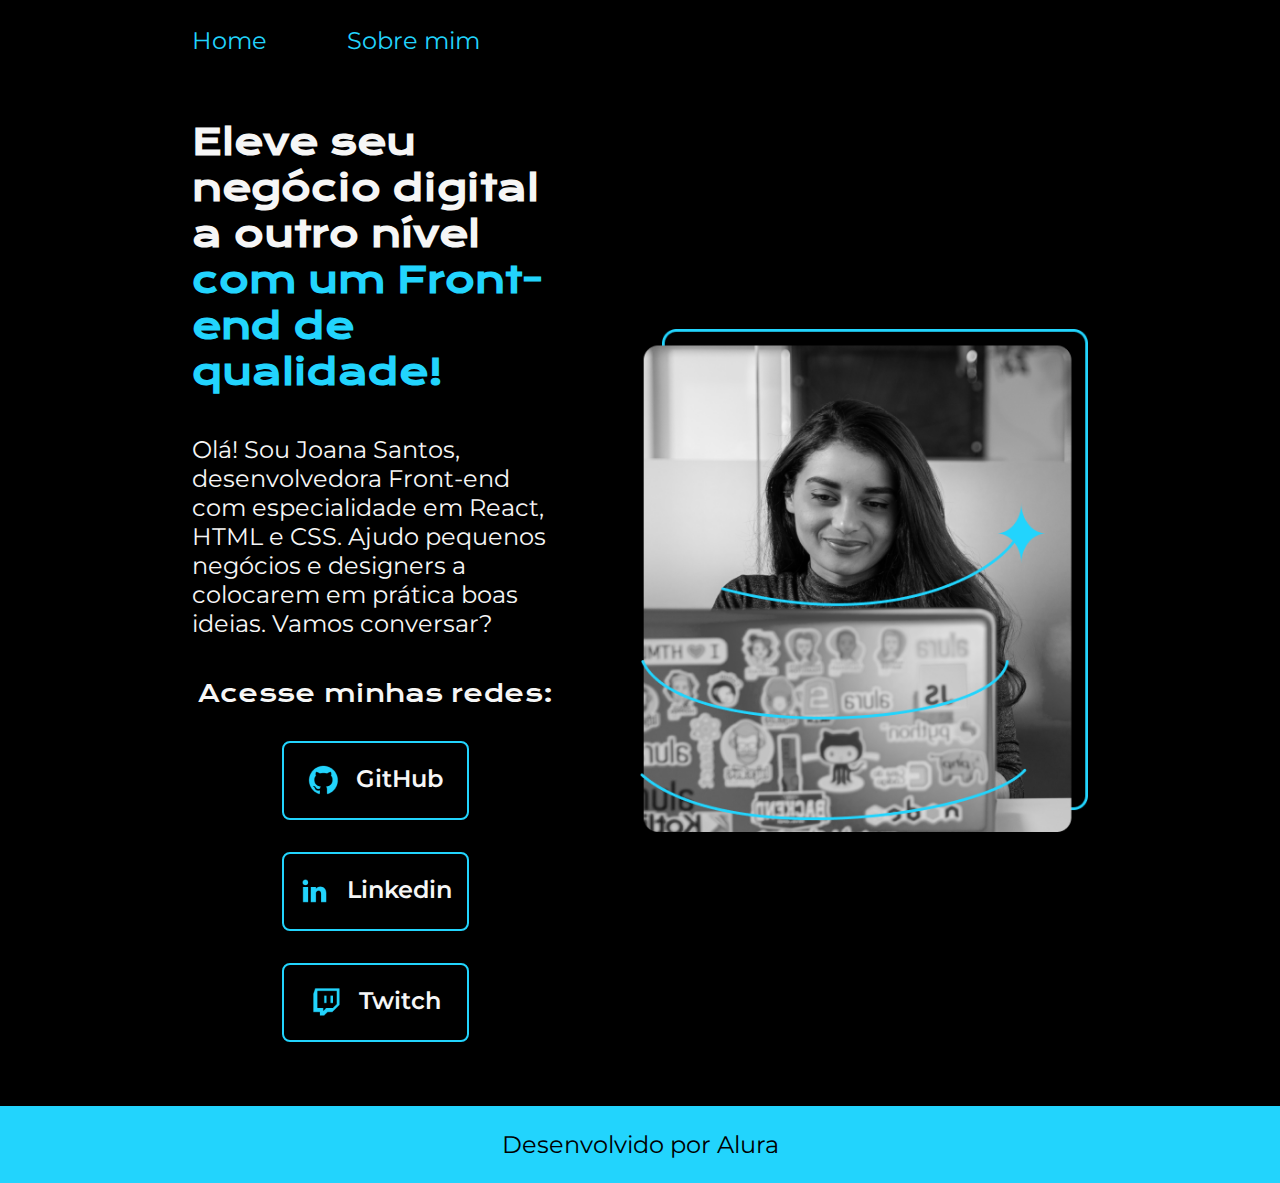
<file: index.html>
<!DOCTYPE html>
<html lang="pt-br">
<head>
    <meta charset="UTF-8"> 
    <meta http-equiv="X-UA-Compatible" content="IE=edge">
    <meta name="viewport" content="width=device-width, initial-scale=1.0">
    <title>Portifolio</title>
    <link rel="stylesheet" href="./styles/style.css">
</head>
<body>
    <header class="cabecalho">
        <nav class="cabecalho__menu">
            <a class="cabecalho__menu__link" href="index.html">Home</a>
            <a class="cabecalho__menu__link" href="about.html">Sobre mim</a>
        </nav>
    </header>
    <main class="apresentacao">
      <section class="apresentacao__conteudo">
        <h1 class="apresentacao__conteudo__titulo">Eleve seu negócio digital a outro nível 
            <strong class="titulo-destaque">com um Front-end de qualidade!
            </strong></h1>
            <p class="apresentacao__conteudo__texto">Olá! Sou Joana Santos, desenvolvedora 
            Front-end com especialidade em React, HTML e
            CSS. Ajudo pequenos negócios e designers a 
            colocarem em prática boas ideias. Vamos 
            conversar?</p>
        <div class="apresentacao__links">
            <h2 class="apresentacao__links__subtitulo">Acesse minhas redes:</h2>
            <a class="apresentacao__links__navegacao" href="https://github.com/rafaballerini"><img src="imagem/github.png">GitHub</a>
            <a class="apresentacao__links__navegacao" href="https://linkedin.com/in/rafaellaballerini"><img src="imagem/linkedin.png">Linkedin</a>
            <a class="apresentacao__links__navegacao" href="https://twitch.tv/guilimadev"><img src="imagem/twitch.png">Twitch</a>
        
        </div>
        </section>
            <img class="apresentacao__imagem" src="imagem/rafa.png" alt="Foto da Joana Santos programando">
    </main>
    <footer class="rodape">
      <p>Desenvolvido por Alura</p>

    </footer>
</body>
</html>
</file>
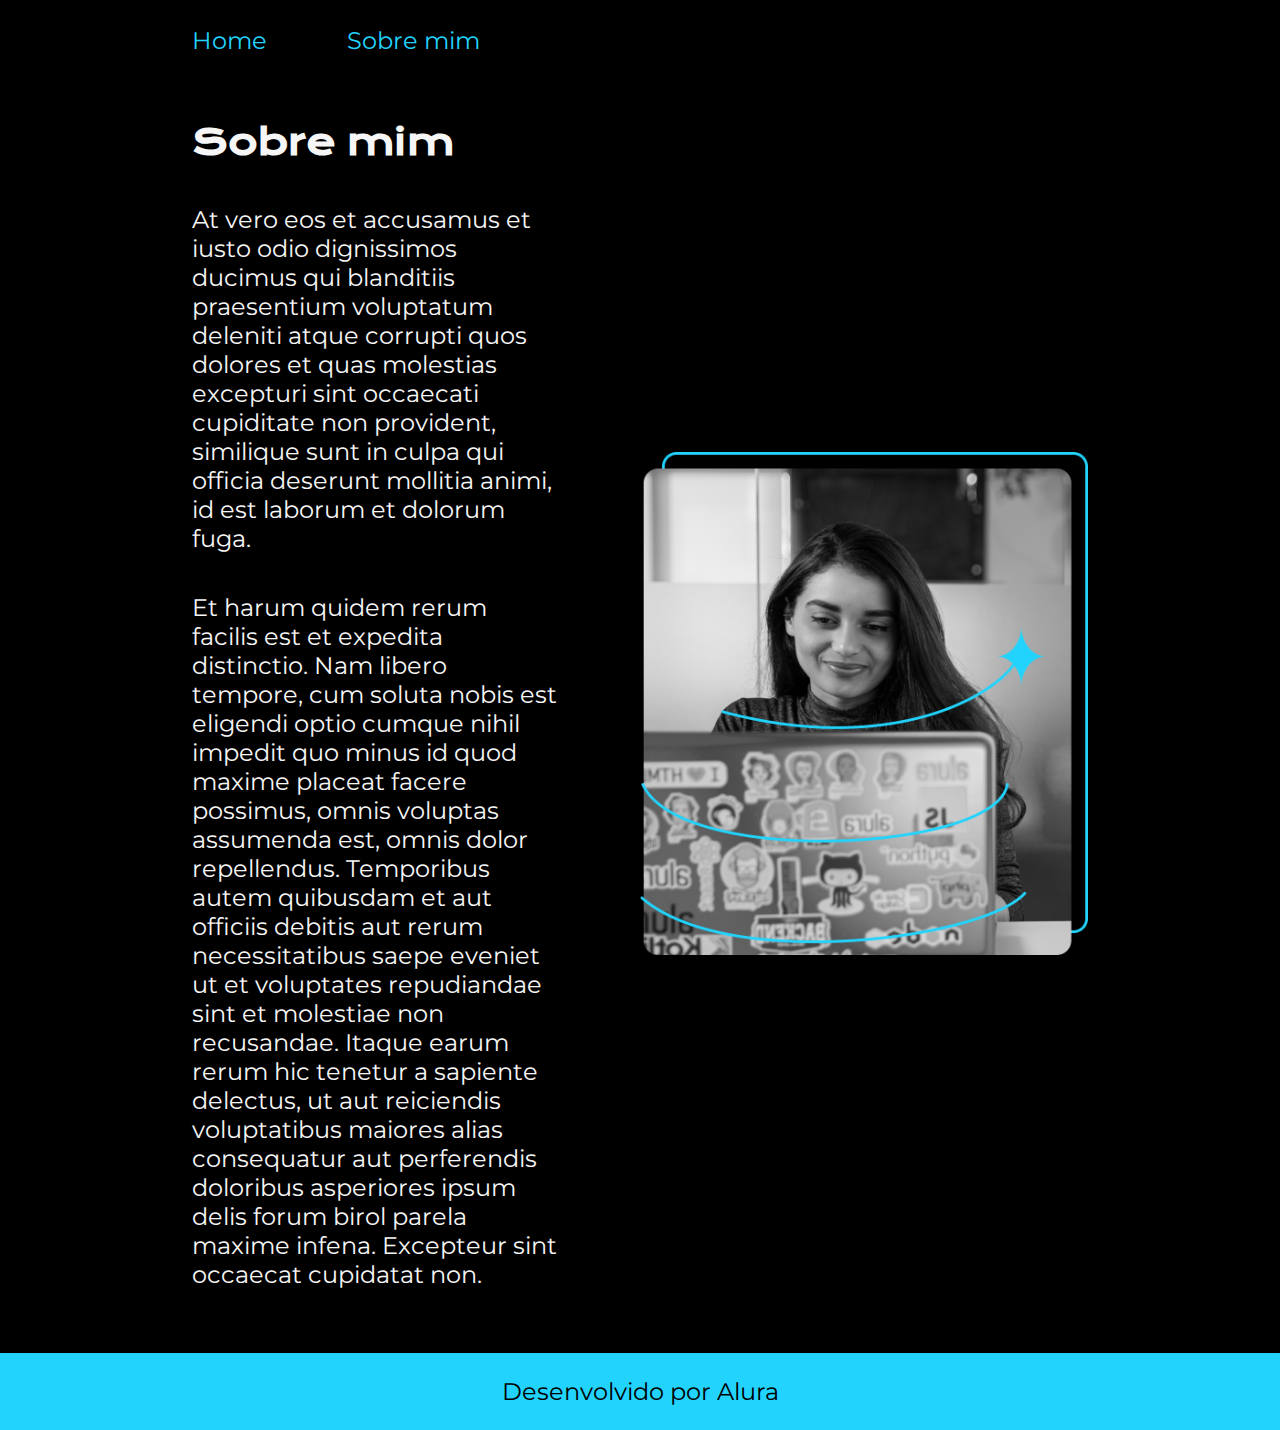
<file: about.html>
<!DOCTYPE html>
<html lang="pt-br">
<head>
    <meta charset="UTF-8">
    <meta http-equiv="X-UA-Compatible" content="IE=edge">
    <meta name="viewport" content="width=device-width, initial-scale=1.0">
    <title>Sobre mim</title>
    <link rel="stylesheet" href="./styles/style.css">
</head>
<body>
    <header class="cabecalho">
        <nav class="cabecalho__menu">
            <a class="cabecalho__menu__link" href="index.html">Home</a>
            <a class="cabecalho__menu__link" href="about.html">Sobre mim</a>
        </nav>
    </header>
    <main class="apresentacao">
        <section class="apresentacao__conteudo">
            <h1 class="apresentacao__conteudo__titulo">Sobre mim</h1>
            <p class="apresentacao__conteudo__texto">At vero eos et accusamus et iusto odio dignissimos ducimus qui blanditiis praesentium voluptatum deleniti atque corrupti quos dolores et quas molestias excepturi sint occaecati cupiditate non provident, similique sunt in culpa qui officia deserunt mollitia animi, id est laborum et dolorum fuga.</p>
            <p class="apresentacao__conteudo__texto">Et harum quidem rerum facilis est et expedita distinctio. Nam libero tempore, cum soluta nobis est eligendi optio cumque nihil impedit quo minus id quod maxime placeat facere possimus, omnis voluptas assumenda est, omnis dolor repellendus. Temporibus autem quibusdam et aut officiis debitis aut rerum necessitatibus saepe eveniet ut et voluptates repudiandae sint et molestiae non recusandae. Itaque earum rerum hic tenetur a sapiente delectus, ut aut reiciendis voluptatibus maiores alias consequatur aut perferendis doloribus asperiores ipsum delis forum birol parela maxime infena. Excepteur sint occaecat cupidatat non.</p>
        </section>
        <img class="apresentacao__imagem" src="imagem/rafa.png">
    </main>
    <footer class="rodape">
        <p>Desenvolvido por Alura</p>
    </footer>
</body>
</html>
</file>
<file: styles/style.css>
@import url('https://fonts.googleapis.com/css2?family=Inter:wght@400;700&family=Krona+One&display=swap');
@import url('https://fonts.googleapis.com/css2?family=Inter:wght@400;700&family=Montserrat:wght@400;600&display=swap');

:root{
    --cor-primaria: #000000;
    --cor-secundaria: #F6F6F6;
    --cor-terciaria: #22D4FD;
    --cor-botao: #272727;

    --fonte-principal: 'Krona One', sans-serif;
    --fonte-secundaria: 'Montserrat', sans-serif;
}


*{
    margin: 0;
    padding: 0;
}
body{

    box-sizing: border-box;
    background-color: var(--cor-primaria);
    color: var(--cor-secundaria);
}

.titulo-destaque{
    color: var(--cor-terciaria);
}

.cabecalho{
    padding: 2% 0% 0% 15%;
}

.cabecalho__menu{
    display: flex;
    gap: 80px;
}

.cabecalho__menu__link{
    text-decoration: none;
    font-family: var(--fonte-secundaria);
    font-size: 1.5rem;
    font-weight: 600px;
    color: var(--cor-terciaria);
}


.cabecalho__menu__link:hover{
    color: var(--cor-secundaria);
}


.apresentacao__links__navegacao:hover {
    background-color: var(--cor-botao);
}


.apresentacao{
    padding: 5% 15%;
    display: flex;
    align-items: center;
    justify-content: space-between;
    gap: 82px;
}

.apresentacao__conteudo{
    width: 50%;
    display: flex;
    flex-direction: column;
    gap: 40px;
    
}

.apresentacao__conteudo__titulo{
    font-size: 2.25rem;
    font-family: var(--fonte-principal);
}

.apresentacao__conteudo__texto{
    font-size: 1.5rem;
    font-family: var(--fonte-secundaria);
}

.apresentacao__links{
    display: flex;
    flex-direction: column;
    justify-content: space-between;
    align-items: center;
    gap: 32px;
}

.apresentacao__links__subtitulo{
    font-family: var(--fonte-principal);
    font-weight: 400;
    font-size: 1.5rem;
}

.apresentacao__links__navegacao{
    display: flex;
    justify-content: center;
    gap: 16px;
    border: 2px solid var(--cor-terciaria);
    width: 50%;
    text-align: center;
    border-radius: 8px;
    font-size: 1.5rem;
    font-weight: 600;
    padding: 21.5px 0;
    text-decoration: none;
    color: var(--cor-secundaria);
    font-family: var(--fonte-secundaria);
}


.apresentacao__imagem {
    width: 50%;
}

.rodape{
    text-align: center;
    padding: 24px;
    color: var(--cor-primaria);
    background-color: var(--cor-terciaria);
    font-family: var(--fonte-secundaria);
    font-size: 1.5rem;
    font-weight: 400px;
}

@media (max-width: 1200px) {
    
    .cabecalho{
        padding: 10%;
    }

    .cabecalho__menu{
        justify-content: center;
    }
    
    .apresentacao{
        flex-direction: column-reverse;
        padding: 5%;
    }

    .apresentacao__conteudo{
        width: auto;
    }
}
</file>
